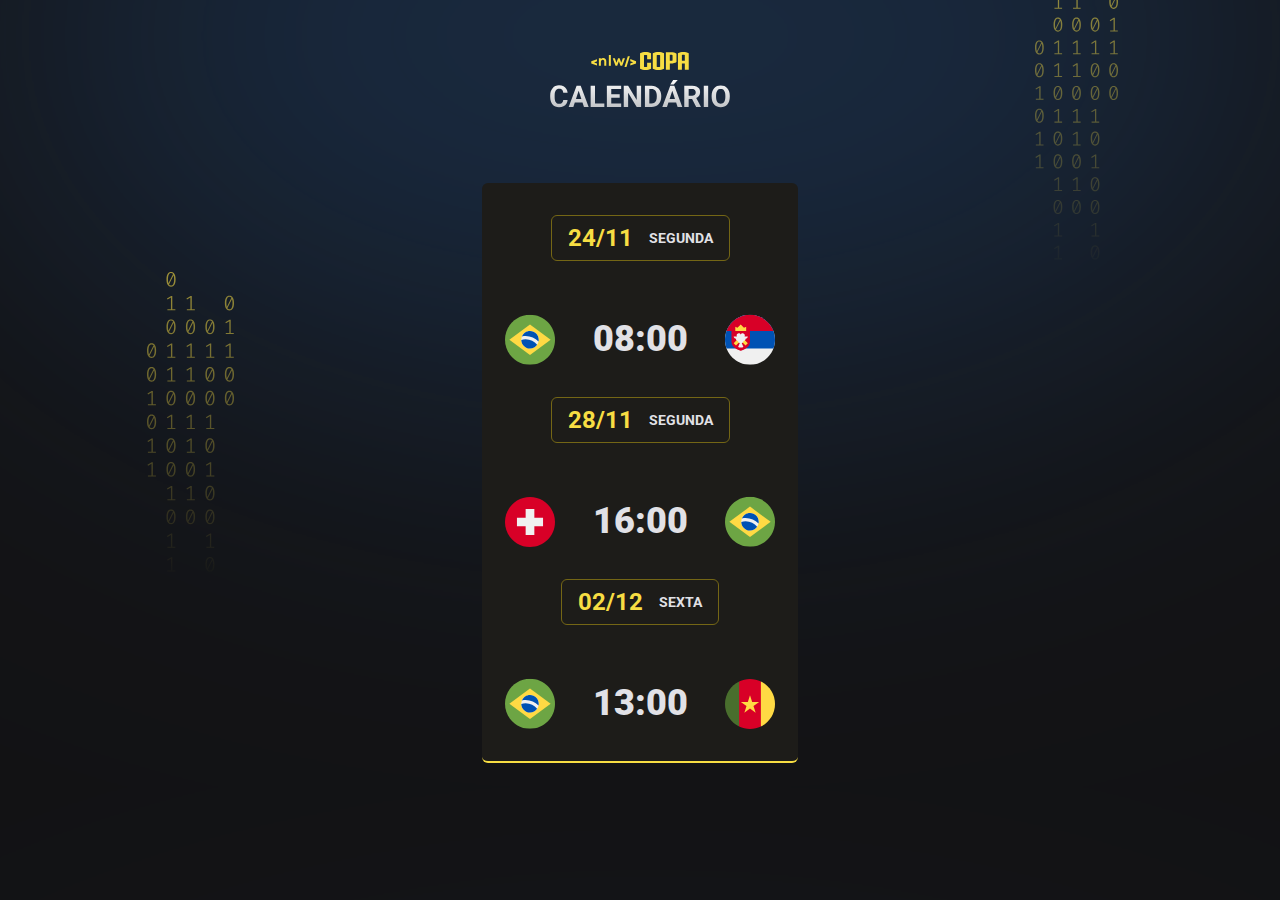
<file: index.html>
<!DOCTYPE html>
<html lang="pt">
  <head>
    <meta charset="UTF-8" />
    <meta http-equiv="X-UA-Compatible" content="IE=edge" />
    <meta name="viewport" content="width=device-width, initial-scale=1.0" />
    <title>Calendário de Jogos - NLW Copa</title>
    <link rel="stylesheet" href="./style.css" />
    <link rel="preconnect" href="https://fonts.googleapis.com" />
    <link rel="preconnect" href="https://fonts.gstatic.com" crossorigin />
    <link
      href="https://fonts.googleapis.com/css2?family=Poppins:wght@100&family=Roboto:wght@700;900&display=swap"
      rel="stylesheet"
    />
  </head>
  <body>
    <div id="app"></div>
    <script src="./main.js"></script>
  </body>
</html>
</file>
<file: style.css>
* {
  margin: 0%;
  padding: 0%;
  box-sizing: border-box;
}

ul {
  list-style: none;
}

body {
  background-color: #121214;
  background-image: url(./assets/bg.svg);
  background-position-x: center;
  background-position-y: -715px;
}

body * {
  font-family: "Roboto", sans-serif;
}

#app {
  width: fit-content;
  margin: auto;
  padding-top: 52px;
}

header {
  margin-bottom: 63px;
  text-align: center;
}

#cards {
  display: flex;
  flex-direction: column;
  gap: 32px;
}

main {
  padding: 32px 23px;
  text-align: center;

  background: #1d1c19;
  border-bottom: 2px solid #f7dd43;
  border-radius: 6px;
}

main h2 {
  display: flex;
  gap: 16px;
  justify-content: center;
  align-items: center;

  padding: 8px 16px;
  border: 1px solid #746615;
  border-radius: 6px;

  width: fit-content;
  margin-inline: auto;
  margin-bottom: 53px;

  color: #f7dd43;
}

main h2 span {
  color: #e1e1e6;
  font-size: 14px;
  text-transform: uppercase;
}

main ul {
  display: flex;
  flex-direction: column;
  gap: 24px;

  width: 270px;
}

main ul li {
  display: flex;
  align-items: center;
  justify-content: space-between;
}

main ul li + li {
  padding-top: 24px;
  border-top: 1px solid #323238;
}

main ul li strong {
  font-weight: 900;
  font-size: 36px;
  line-height: 125%;

  color: #e1e1e6;
}

main h2:hover,
main ul li strong:hover,
main ul li img:hover {
  transform: scale(1.1);
}

main h2,
main ul li strong,
main ul li img {
  transition: transform 0.3s;
}

main {
  animation: appear 0.2s;
}

@keyframes appear {
  0% {
    transform: translateY(-50px);
    opacity: 0;
  }

  100% {
    opacity: 1;
  }
}

/**@media (min-width: 700px) {
  #cards {
    max-width: 670px;
    flex-direction: row;
    flex-wrap: wrap;
  }
} **/
</file>
